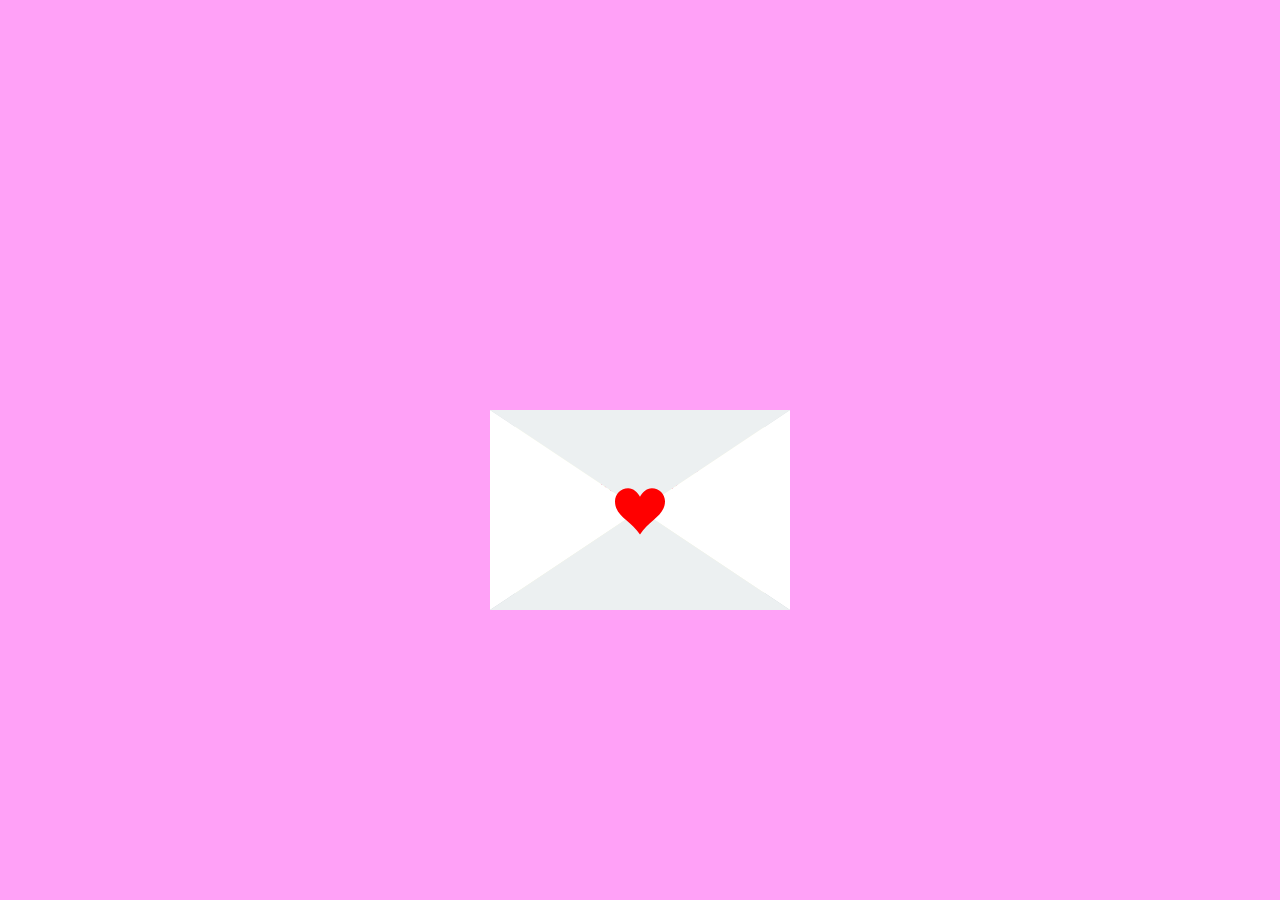
<file: index.html>
<!DOCTYPE html>
<html lang="en">
  <head>
    <meta charset="UTF-8">
    <meta name="viewport" content="width=device-width, initial-scale=1.0">
    <title>Valentine's Card</title>
    <link href="https://fonts.googleapis.com/css2?family=Cormorant+Garamond:wght@400;700&display=swap" rel="stylesheet" />
    <link rel="stylesheet" href="valentines-day-card.css">
</head>
  <body>
    <svg style="position: absolute; width: 0; height: 0; overflow: hidden;" version="1.1" xmlns="http://www.w3.org/2000/svg" xmlns:xlink="http://www.w3.org/1999/xlink">
      <defs>
          <symbol id="icon-heart" viewBox="0 0 32 32">
              <title>heart</title>
              <path d="M23.6 2c-3.363 0-6.258 2.736-7.599 5.594-1.342-2.858-4.237-5.594-7.601-5.594-4.637 0-8.4 3.764-8.4 8.401 0 9.433 9.516 11.906 16.001 21.232 6.13-9.268 15.999-12.1 15.999-21.232 0-4.637-3.763-8.401-8.4-8.401z"></path>
          </symbol>
          <symbol id="icon-heart-broken" viewBox="0 0 32 32">
              <title>heart-broken</title>
              <path d="M23.6 2c4.637 0 8.4 3.764 8.4 8.401 0 9.132-9.87 11.964-15.999 21.232-6.485-9.326-16.001-11.799-16.001-21.232 0-4.637 3.763-8.401 8.4-8.401 1.886 0 3.625 0.86 5.025 2.12l-2.425 3.88 7 4-4 10 11-12-7-4 1.934-2.901c1.107-0.68 2.35-1.099 3.665-1.099z"></path>
          </symbol>
      </defs>
  </svg>
  <div class="container">
      <a class="envelope-wrapper js-open-envelope" href="#">
          <div class="envelope tossing">
              <div class="envelope__side envelope__side--top"></div>
              <div class="envelope__card">
                <p class="enveloper__card-text" style="font-family: 'Cormorant Garamond', sans-serif; font-size: 22px; color: #d92244; text-align: center;">
                  Happy<br/>Valentine’s Day 
                  
                      <br/> u make every day special. ❤️‍🔥
                </p>
              </div>
              <div class="envelope__side envelope__side--right"></div>
              <div class="envelope__side envelope__side--left"></div>
              <div class="envelope__side envelope__side--bottom"></div>
              <svg class="heart"><use xmlns:xlink="http://www.w3.org/1999/xlink" xlink:href="#icon-heart"></use></svg>
          </div>
      </a>
  </div>

<script src="jquery.js"></script>
<script src="valentines-day-card.js"></script>
  </body>
</html>
</file>
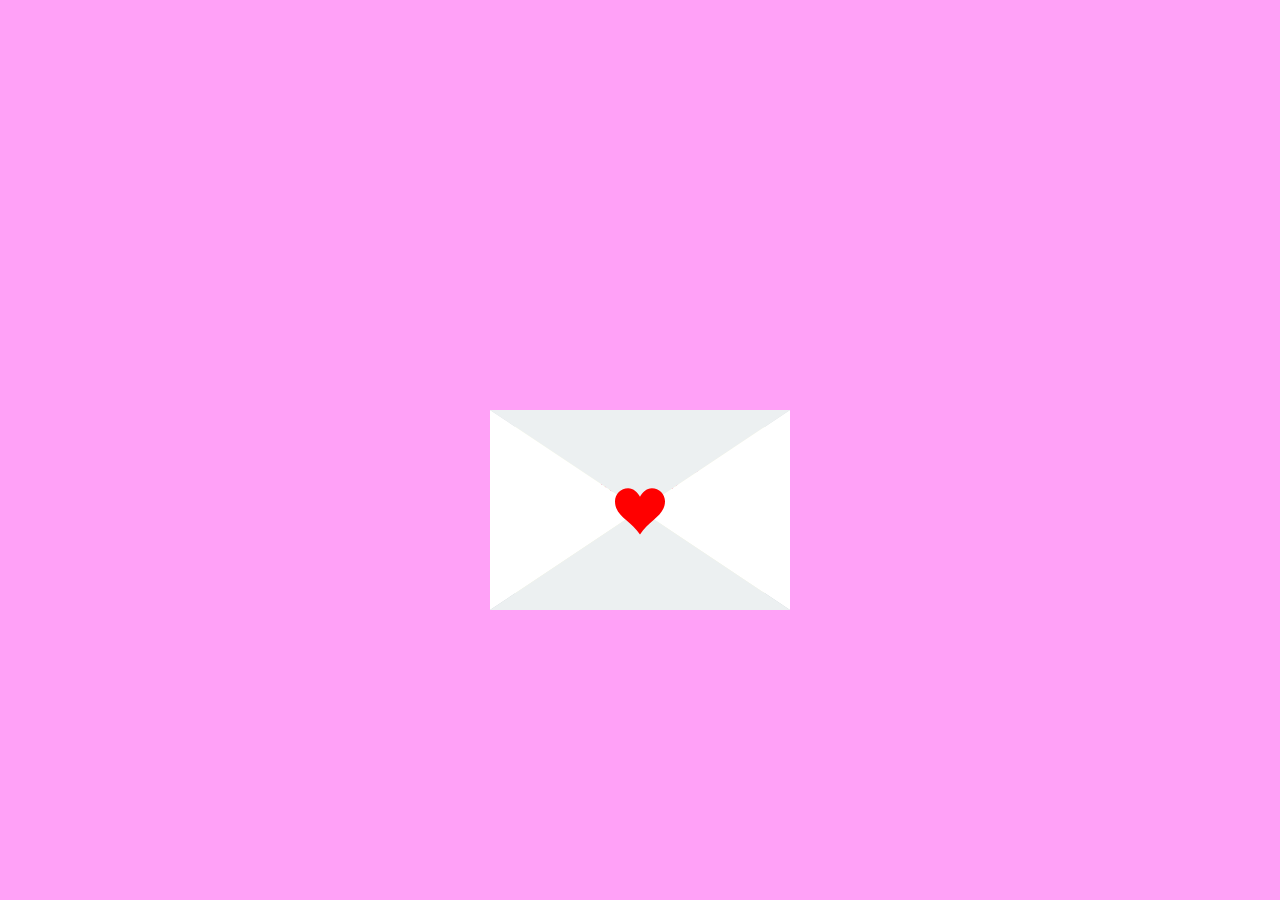
<file: valentines-day-card.html>
<!DOCTYPE html>
<html lang="en">
  <head>
    <meta charset="UTF-8">
    <meta name="viewport" content="width=device-width, initial-scale=1.0">
    <title>Valentine's Card</title>
    <link href="https://fonts.googleapis.com/css2?family=Cormorant+Garamond:wght@400;700&display=swap" rel="stylesheet" />
    <link rel="stylesheet" href="valentines-day-card.css">
</head>
  <body>
    <svg style="position: absolute; width: 0; height: 0; overflow: hidden;" version="1.1" xmlns="http://www.w3.org/2000/svg" xmlns:xlink="http://www.w3.org/1999/xlink">
      <defs>
          <symbol id="icon-heart" viewBox="0 0 32 32">
              <title>heart</title>
              <path d="M23.6 2c-3.363 0-6.258 2.736-7.599 5.594-1.342-2.858-4.237-5.594-7.601-5.594-4.637 0-8.4 3.764-8.4 8.401 0 9.433 9.516 11.906 16.001 21.232 6.13-9.268 15.999-12.1 15.999-21.232 0-4.637-3.763-8.401-8.4-8.401z"></path>
          </symbol>
          <symbol id="icon-heart-broken" viewBox="0 0 32 32">
              <title>heart-broken</title>
              <path d="M23.6 2c4.637 0 8.4 3.764 8.4 8.401 0 9.132-9.87 11.964-15.999 21.232-6.485-9.326-16.001-11.799-16.001-21.232 0-4.637 3.763-8.401 8.4-8.401 1.886 0 3.625 0.86 5.025 2.12l-2.425 3.88 7 4-4 10 11-12-7-4 1.934-2.901c1.107-0.68 2.35-1.099 3.665-1.099z"></path>
          </symbol>
      </defs>
  </svg>
  <div class="container">
      <a class="envelope-wrapper js-open-envelope" href="#">
          <div class="envelope tossing">
              <div class="envelope__side envelope__side--top"></div>
              <div class="envelope__card">
                <p class="enveloper__card-text" style="font-family: 'Cormorant Garamond', sans-serif; font-size: 22px; color: #d92244; text-align: center;">
                  Happy<br/>Valentine’s Day 
                  
                      <br/> u make every day special. ❤️‍🔥
                </p>
              </div>
              <div class="envelope__side envelope__side--right"></div>
              <div class="envelope__side envelope__side--left"></div>
              <div class="envelope__side envelope__side--bottom"></div>
              <svg class="heart"><use xmlns:xlink="http://www.w3.org/1999/xlink" xlink:href="#icon-heart"></use></svg>
          </div>
      </a>
  </div>

<script src="jquery.js"></script>
<script src="valentines-day-card.js"></script>
  </body>
</html>
</file>
<file: valentines-day-card.css>
body {
  background-color: #ffa1f7;
}

.container {
  width: 100%;
  height: 100%;
}

.envelope-wrapper {
  position: absolute;
  top: 50%;
  left: 50%;
  display: block;
  transform: translate(-50%, -20%);
}

.envelope {
  position: relative;
  display: block;
  width: 300px;
  height: 200px;
  margin: auto;
  background-color: #C9D0D2;
}

.envelope .envelope__card {
  position: absolute;
  bottom: 0;
  display: block;
  width: 250px;
  height: 200px;
  margin: 0 25px;
  background-color: #f5f6d6;
}

.envelope .envelope__card.open {
  -webkit-animation: cardJump .5s ease .5s forwards;
  -o-animation: cardJump .5s ease .5s forwards;
  animation: cardJump .5s ease .5s forwards;
  z-index: 1;
}

.envelope .enveloper__card-text {
  padding: 10px 20px;
  font-size: 42px;
  margin: 0;
  color: rgb(1, 4, 15);
  font-family: 'Amatic SC', cursive;
}

.envelope .envelope__side {
  position: absolute;
  top: 0;
  width: 0;
  height: 0;
  border-style: solid;
  z-index: 2;
}

.envelope .envelope__side--left {
  left: 0;
  border-width: 100px 0 100px 150px;
  border-color: transparent transparent transparent #ffffff;
}

.envelope .envelope__side--right {
  right: 0;
  border-width: 100px 150px 100px 0;
  border-color: transparent #ffffff transparent transparent;
}

.envelope .envelope__side--bottom {
  top: auto;
  left: 0;
  bottom: 0;
  border-width: 0 150px 100px 150px;
  border-color: transparent transparent #ecf0f1 transparent;
}

.envelope .envelope__side--top {
  top: 0;
  left: 0;
  bottom: auto;
  border-width: 100px 150px 0 150px;
  border-color: #ecf0f1 transparent transparent transparent;
  z-index: 1;
}

.envelope.open > .envelope__side--top {
  top: -100px;
  border-width: 0 150px 100px 150px;
  border-color: transparent transparent #C9D0D2 transparent;
}

.heart {
  position: relative;
  top: 50%;
  left: 50%;
  margin-top: -25%;
  margin-left: -25px;
  width: 50px;
  fill: red;
  z-index: 2;
  transition: 0.2s;
}

.envelope:hover .heart {
  transform: scale(1.2);
  transition: .5s ease;
}

.envelope.open:hover .heart {
  transform: none;
}

.tossing{
  animation-name: tossing;
  -webkit-animation-name: tossing;

  animation-duration: .5s;
  -webkit-animation-duration: .5s;

  animation-iteration-count: infinite;
  -webkit-animation-iteration-count: infinite;

  -webkit-animation-timing-function: ease;
  animation-timing-function: ease;
}

@keyframes tossing {
  0% {
      transform: rotate(-4deg);
  }
  50% {
      transform: rotate(4deg);
  }
  100% {
      transform: rotate(-4deg);
  }
}

@-webkit-keyframes tossing {
  0% {
      -webkit-transform: rotate(-4deg);
  }
  50% {
      -webkit-transform: rotate(4deg);
  }
  100% {
      -webkit-transform: rotate(-4deg);
  }
}

@keyframes cardJump {
  from {
      transform: translateY(0);
  }
  to {
      transform: translateY(-200px);
  }
}

@-webkit-keyframes cardJump {
  from {
      -webkit-transform: translateY(0);
  }
  to {
      -webkit-transform: translateY(-200px);
  }
}
</file>
